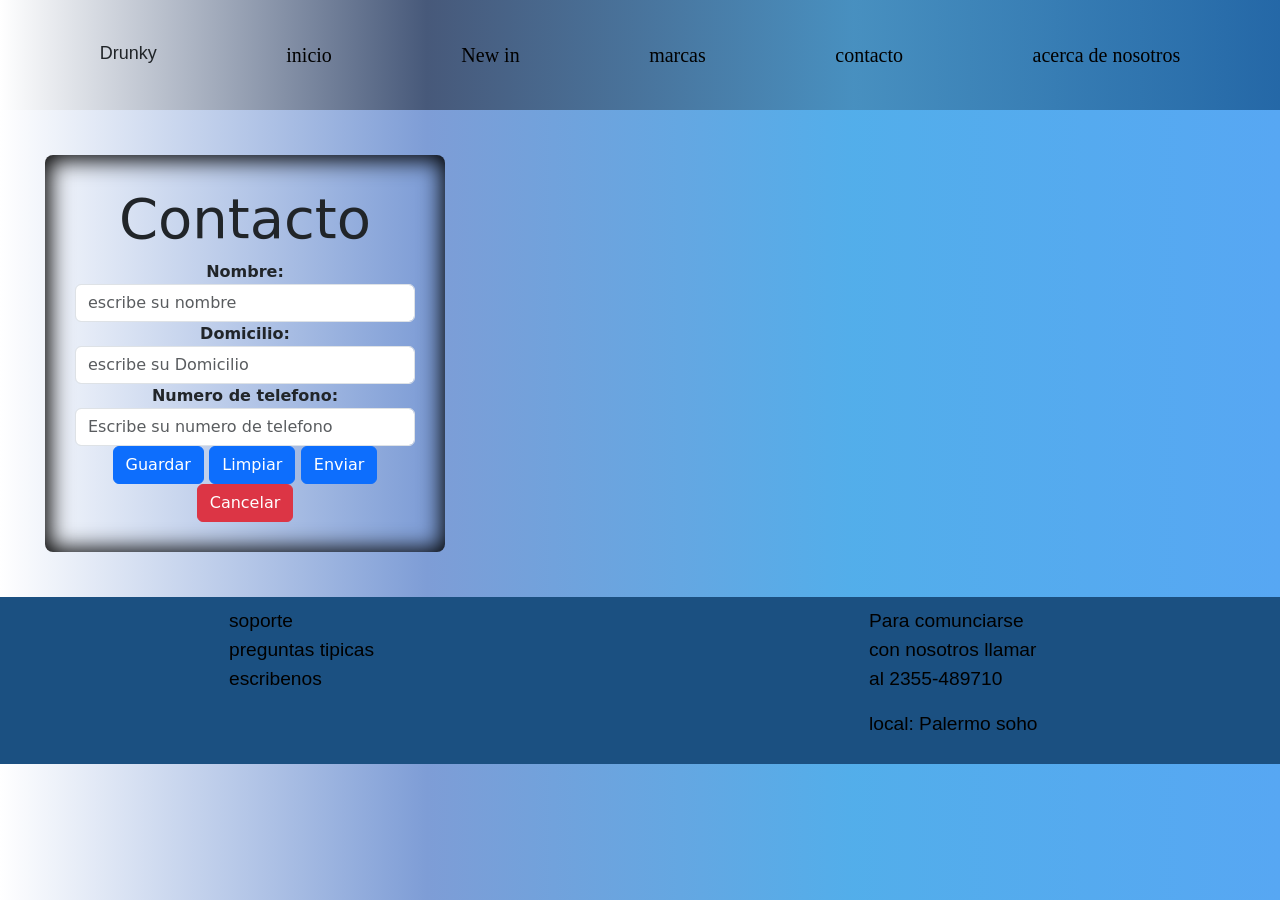
<file: pages/contacto.html>
<!DOCTYPE html>
<html lang="en">

<head>
    <meta charset="UTF-8">
    <meta http-equiv="X-UA-Compatible" content="IE=edge">
    <meta name="viewport" content="width=device-width, initial-scale=1.0">
    <link rel="stylesheet" href="../css/prueba.css">
    <title>Document</title>
    <link href="https://cdn.jsdelivr.net/npm/bootstrap@5.2.0-beta1/dist/css/bootstrap.min.css" rel="stylesheet"
        integrity="sha384-0evHe/X+R7YkIZDRvuzKMRqM+OrBnVFBL6DOitfPri4tjfHxaWutUpFmBp4vmVor" crossorigin="anonymous">
</head>

<body class="bodycontacto">


    <header>
        <nav class="principal">
            <div class="logo">
                Drunky
            </div>
            <a href="../index.html">inicio</a>
            <a href="newiin.html">New in</a>
            <a href="marcas.html">marcas</a>
            <a href="contacto.html">contacto </a>
            <a href="nosotros.html">acerca de nosotros</a>
        </nav>
    </header>
    <div class="col-sm-12 col-md-12 col-lg-12">
        <form action="" method="post" class="formulario">
            <h1 class="display-4 text-center">Contacto</h1>
            <div class="form-group">
                <label>Nombre:</label>
                <input type="text" placeholder="escribe su nombre" maxlength="20" id="nombre" name="nombre" class="form-control">
            </div>

            <div class="form-group">
                <label>Domicilio:</label>
                <input type="text" placeholder="escribe su Domicilio" maxlength="20" id="nombre" name="nombre" class="form-control">
            </div>


            <div class="form-group">
                <label>Numero de telefono:</label>
                <input type="number" placeholder="Escribe su numero de telefono" maxlength="20" id="nombre" name="nombre" class="form-control">
            </div>
        

            <div>
                <button type="submit" class="btn btn-primary btn-block">Guardar</button>
                <button type="submit" class="btn btn-primary btn-block">Limpiar</button>
                <button type="submit" class="btn btn-primary btn-block">Enviar</button>
                <a href="" class="btn btn-danger btn-block">Cancelar</a>
            </div>
        </form>
    </div>


    <footer>
        <div>
            <a href="#">soporte</a>
            <a href="#">preguntas tipicas</a>
            <a href="#">escribenos</a>
        </div>
        <div>
            <p>Para comunciarse con nosotros llamar al 2355-489710 </p>
            <p>local: Palermo soho</p>
        </div>
    </footer>







    <script src="https://cdn.jsdelivr.net/npm/bootstrap@5.2.0-beta1/dist/js/bootstrap.bundle.min.js"
        integrity="sha384-pprn3073KE6tl6bjs2QrFaJGz5/SUsLqktiwsUTF55Jfv3qYSDhgCecCxMW52nD2"
        crossorigin="anonymous"></script>
</body>

</html>
</file>
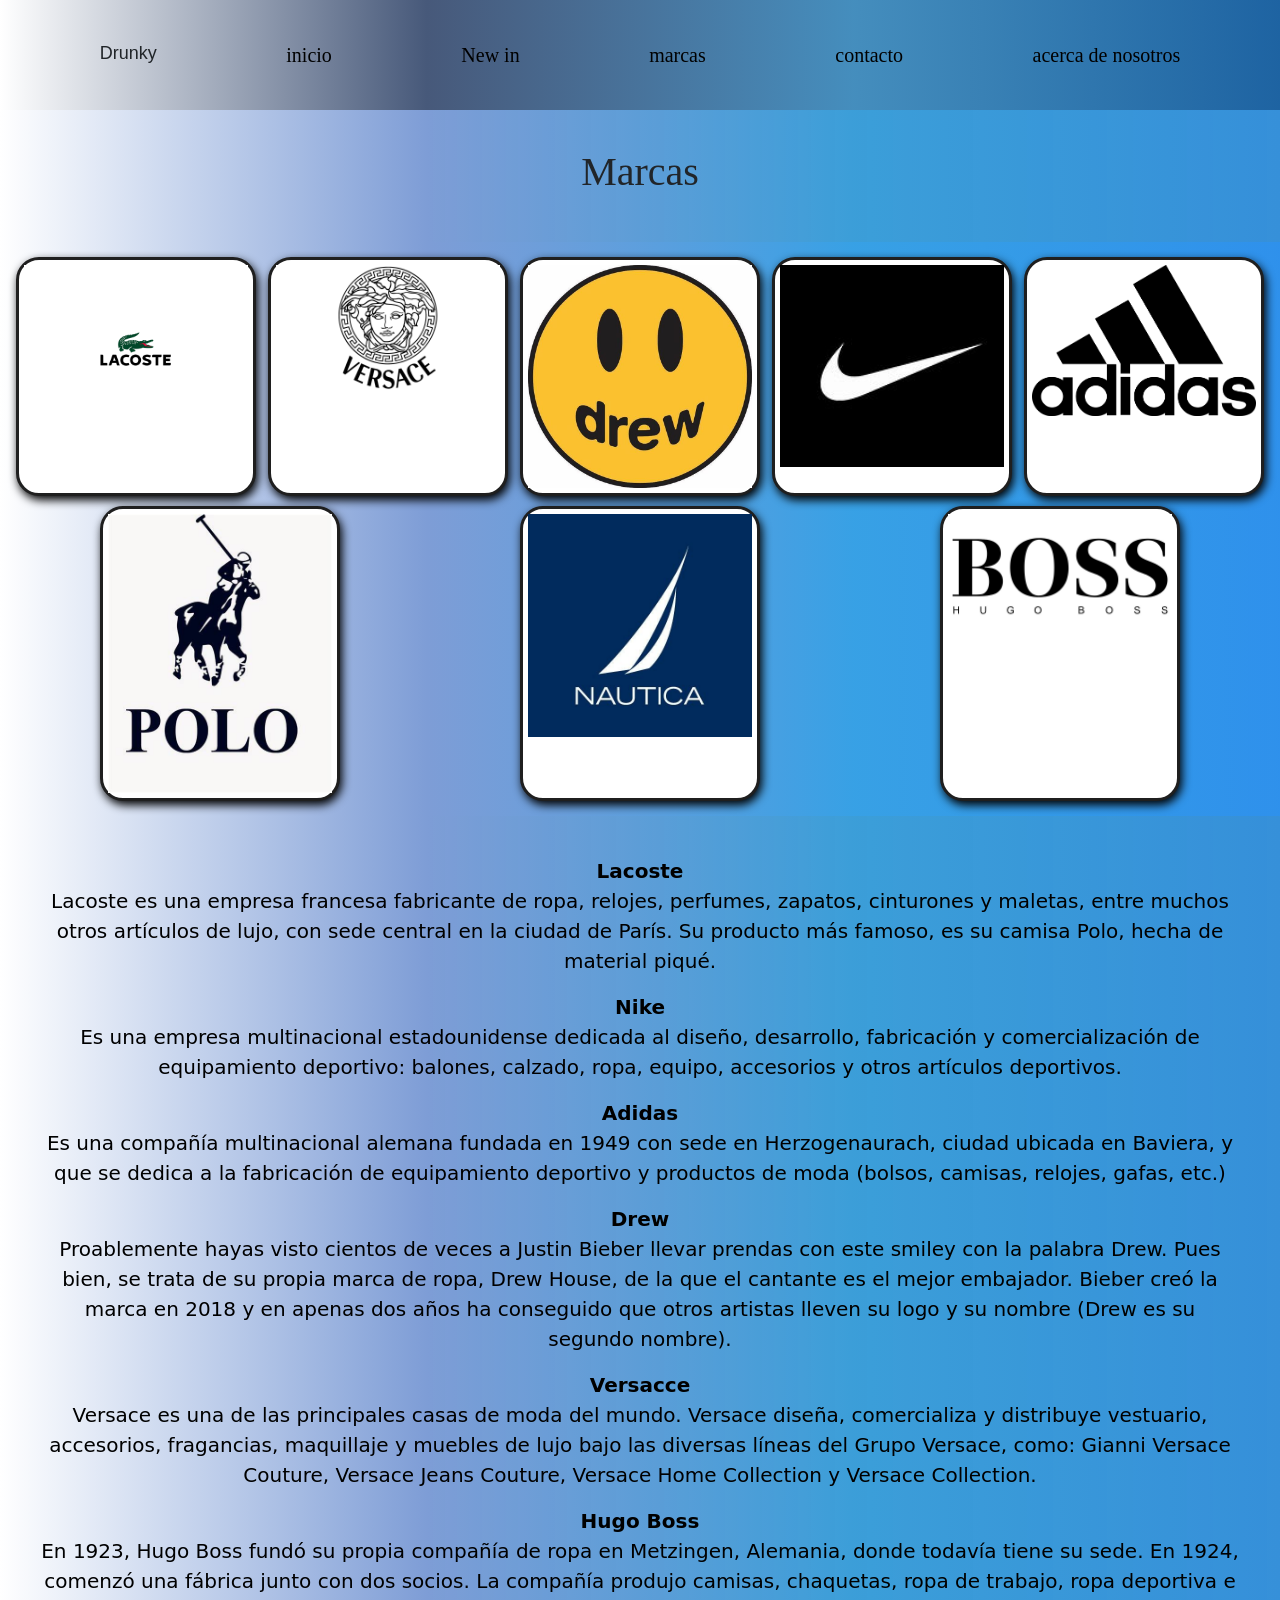
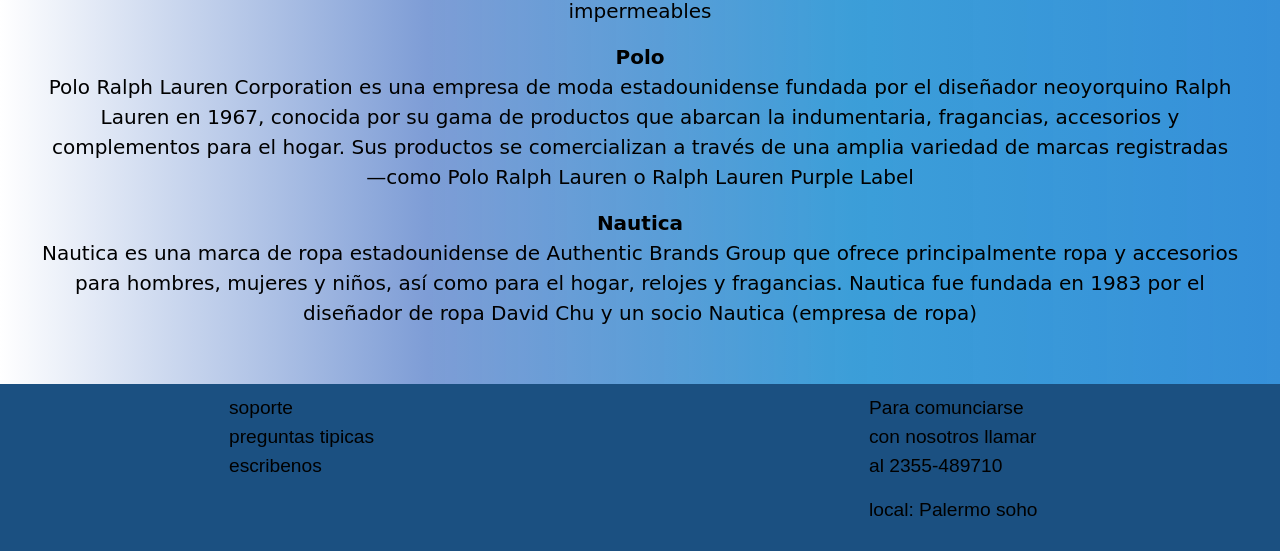
<file: pages/marcas.html>
<!DOCTYPE html>
<html lang="en">

<head>
    <meta charset="UTF-8">
    <meta http-equiv="X-UA-Compatible" content="IE=edge">
    <meta name="viewport" content="width=device-width, initial-scale=1.0">
    <meta name="keywords" content="Drunky, ropa, calzado, primeras marcas,ofertas">
    <meta name="description"
        content="Drunky es una marca de ropa , que te trae primeras marcas de afuera , como Lacoste , Gucci , Versacce, sin necesidad de viajar al exterior">
    <link rel="stylesheet" href="../css/prueba.css">
    <title>Document</title>
    <link href="https://cdn.jsdelivr.net/npm/bootstrap@5.1.3/dist/css/bootstrap.min.css" rel="stylesheet"
    integrity="sha384-1BmE4kWBq78iYhFldvKuhfTAU6auU8tT94WrHftjDbrCEXSU1oBoqyl2QvZ6jIW3" crossorigin="anonymous">
</head>

<body class="bodynosotros">
    <header>
        <nav class="principal">
            <div class="logo">
                Drunky
            </div>
            <a href="../index.html">inicio</a>
            <a href="newiin.html">New in</a>
            <a href="marcas.html">marcas</a>
            <a href="contacto.html">contacto </a>
            <a href="nosotros.html">acerca de nosotros</a>
        </nav>
    </header>
    <div class="div_h1">
        <h1>Marcas</h1>
    </div>

    <main class="marcas_main">
        <section class="marcasmain_section">

            <div>
                <img src="../img/simbolo lacoste.jpg" alt="logo-lacoste">
            </div>

            <div>
                <img src="../img/versacce simbolo.jpg" alt="logo-versacce">
            </div>

            <div>
                <img src="../img/logodrew.jpg" alt="logo-drew">
            </div>

            <div>
                <img src="../img/simbolo nike.jpg" alt="logo-nike">
            </div>
            <div>
                <img src="../img/adidaslogo.png" alt="logo-adidas">
            </div>
            <div>
                <img src="../img/polologo.jpg" alt="logo-polo">
            </div>
            <div>
                <img src="../img/nautica.jpg" alt="logo-nautica">
            </div>
            <div>
                <img src="../img/hugobosslogo.jpg" alt="logo-hugoboss">
            </div>
        </section>
    </main>

    <div class="infomarcas">
        <div>
            <strong>Lacoste</strong>
            <p>Lacoste es una empresa francesa fabricante de ropa, relojes, perfumes, zapatos, cinturones y maletas, entre muchos otros artículos de lujo, con sede central en la ciudad de París. Su producto más famoso, es su camisa Polo, hecha de material piqué.</p>
            <strong>Nike</strong>
            <p>Es una empresa multinacional estadounidense dedicada al diseño, desarrollo, fabricación y comercialización de equipamiento deportivo: balones, calzado, ropa, equipo, accesorios y otros artículos deportivos.</p>
            <strong>Adidas</strong>
            <p>Es una compañía multinacional alemana fundada en 1949 con sede en Herzogenaurach, ciudad ubicada en Baviera, y que se dedica a la fabricación de equipamiento deportivo y productos de moda (bolsos, camisas, relojes, gafas, etc.)</p>
            <strong>Drew</strong>
            <p>Proablemente hayas visto cientos de veces a Justin Bieber llevar prendas con este smiley con la palabra Drew. Pues bien, se trata de su propia marca de ropa, Drew House, de la que el cantante es el mejor embajador. Bieber creó la marca en 2018 y en apenas dos años ha conseguido que otros artistas lleven su logo y su nombre (Drew es su segundo nombre).</p>
            <strong>Versacce</strong>
            <p>Versace es una de las principales casas de moda del mundo. Versace diseña, comercializa y distribuye vestuario, accesorios, fragancias, maquillaje y muebles de lujo bajo las diversas líneas del Grupo Versace, como: Gianni Versace Couture, Versace Jeans Couture, Versace Home Collection y Versace Collection.</p>
            <strong>Hugo Boss</strong>
            <p>En 1923, Hugo Boss fundó su propia compañía de ropa en Metzingen, Alemania, donde todavía tiene su sede. En 1924, comenzó una fábrica junto con dos socios. La compañía produjo camisas, chaquetas, ropa de trabajo, ropa deportiva e impermeables</p>
            <strong>Polo</strong>
            <p>Polo Ralph Lauren Corporation es una empresa de moda estadounidense fundada por el diseñador neoyorquino Ralph Lauren en 1967, conocida por su gama de productos que abarcan la indumentaria, fragancias, accesorios y complementos para el hogar. Sus productos se comercializan a través de una amplia variedad de marcas registradas —como Polo Ralph Lauren o Ralph Lauren Purple Label</p>
            <strong>Nautica</strong>
            <p>Nautica es una marca de ropa estadounidense de Authentic Brands Group que ofrece principalmente ropa y accesorios para hombres, mujeres y niños, así como para el hogar, relojes y fragancias. Nautica fue fundada en 1983 por el diseñador de ropa David Chu y un socio Nautica (empresa de ropa)</p>
        </div>
        
    </div>

    <footer>
        <div>
            <a href="#">soporte</a>
            <a href="#">preguntas tipicas</a>
            <a href="#">escribenos</a>
        </div>
        <div>
            <p>Para comunciarse con nosotros llamar al 2355-489710 </p>
            <p>local: Palermo soho</p>
        </div>
    </footer>


    <script src="https://cdn.jsdelivr.net/npm/bootstrap@5.2.0-beta1/dist/js/bootstrap.bundle.min.js"
        integrity="sha384-pprn3073KE6tl6bjs2QrFaJGz5/SUsLqktiwsUTF55Jfv3qYSDhgCecCxMW52nD2"
        crossorigin="anonymous"></script>
</body>

</html>
</file>
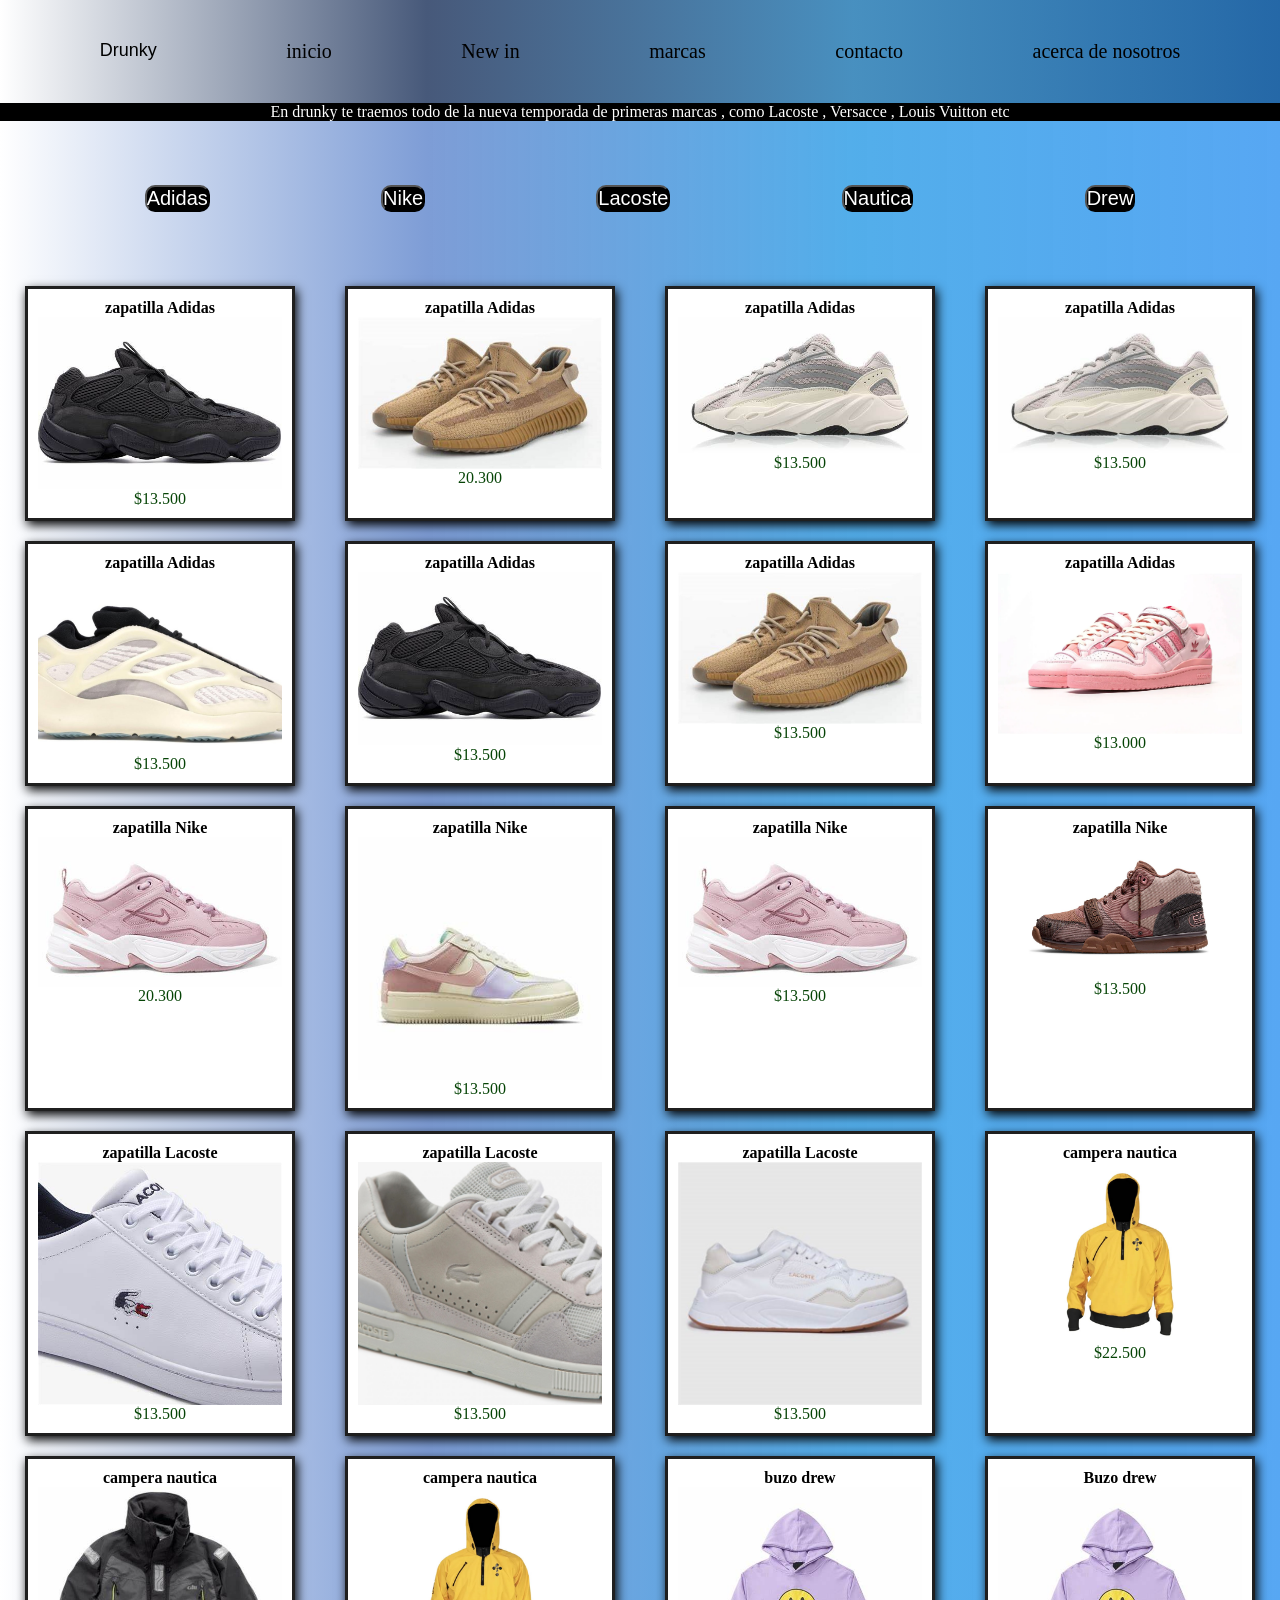
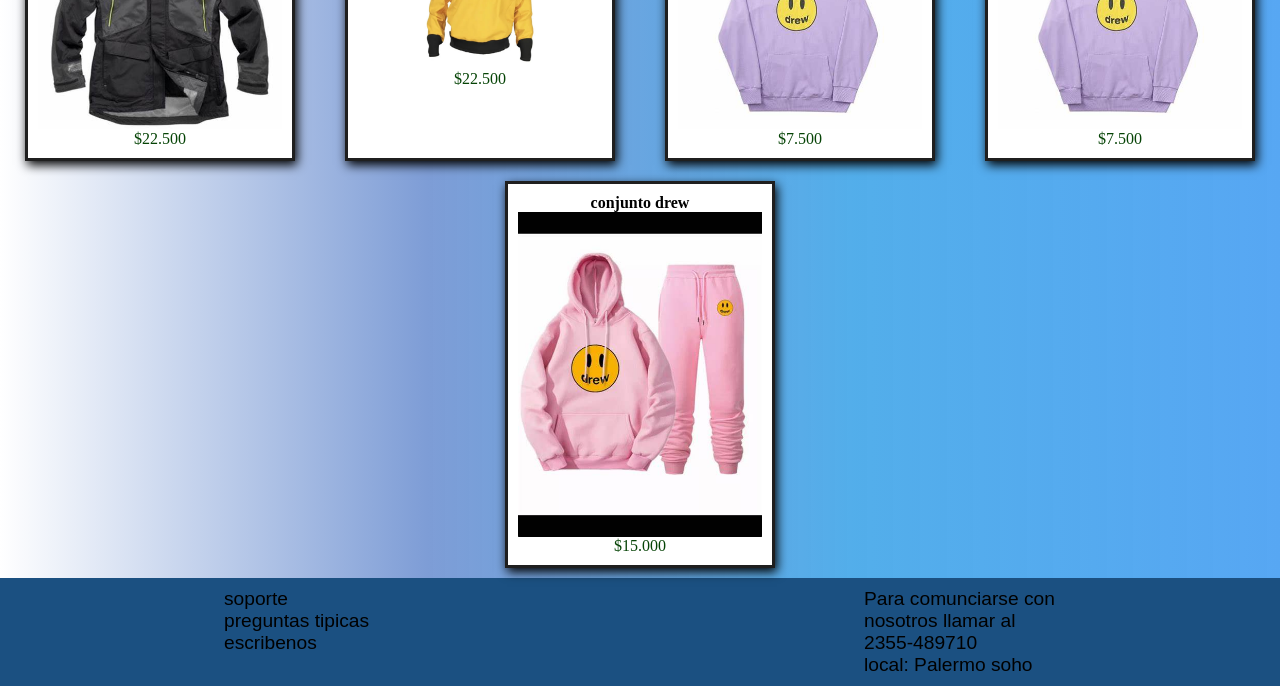
<file: pages/newiin.html>
<!DOCTYPE html>
<html lang="en">
<head>
    <meta charset="UTF-8">
    <meta http-equiv="X-UA-Compatible" content="IE=edge">
    <meta name="viewport" content="width=device-width, initial-scale=1.0">
    <link rel="stylesheet" href="../css/prueba.css">
    <meta name="keywords" content="Drunky, ropa, calzado, primeras marcas,ofertas">     
    <meta name="description" content="Drunky es una marca de ropa , que te trae primeras marcas de afuera , como Lacoste , Gucci , Versacce, sin necesidad de viajar al exterior">
    <title>New In</title>
</head>
<body>
    <header>
        <nav class="principal">
            <div class="logo">
                Drunky
            </div>
            <a href="../index.html">inicio</a>
            <a href="newiin.html">New in</a>
            <a href="marcas.html">marcas</a>
            <a href="contacto.html">contacto </a>
            <a href="nosotros.html">acerca de nosotros</a>
        </nav>
    </header>
        <main class="main_newin">
            <p class="parrafo_newin">En drunky te traemos todo de la nueva temporada de primeras marcas , como Lacoste ,
                Versacce , Louis Vuitton etc </p>    
        </main>


        <div class="marca1">
            <a href="./marcas.html"><button class="botonnew">Adidas</button></a>
            <a href="./marcas.html"><button class="botonnew">Nike</button></a>
            <a href="./marcas.html"><button class="botonnew">Lacoste</button></a>
            <a href="./marcas.html"><button class="botonnew">Nautica</button></a>
            <a href="./marcas.html"><button class="botonnew">Drew</button></a>
        </div>
        


        <div class="indumentaria">
            <div>
                <strong>zapatilla Adidas</strong>
                <img src="../img/zapatillanice.jpg" alt="zapatilla">
                <p>$13.500</p>
                </div>
    
            <div>
                <strong>zapatilla Adidas</strong>
                <img src="../img/zapatillasadidas.jpg" alt="zapatilla">
                <p>20.300</p>
            </div>
    
            <div>
                <strong>zapatilla Adidas</strong>
                <img src="../img/zapatillasadidas2.jpg" alt="zapatilla">
                <p>$13.500</p>
            </div>
    
            <div>
                <strong>zapatilla Adidas</strong>
                <img src="../img/zapatillasadidas4.jpg" alt="zapatilla">
                <p>$13.500</p>
            </div>
    
            <div>
                <strong>zapatilla Adidas</strong>
                <img src="../img/zapatillaadidas6.jpg" alt="zapatilla">
                <p>$13.500</p>
            </div>
    
            <div>
                <strong>zapatilla Adidas</strong>
                <img src="../img/zapatillanice.jpg" alt="zapatilla">
                <p>$13.500</p>
            </div>
    
            <div>
                <strong>zapatilla Adidas</strong>
                <img src="../img/zapatillasadidas.jpg" alt="zapatilla">
                <p>$13.500</p>
            </div>
    
            <div>
                <strong>zapatilla Adidas</strong>
                <img src="../img/zapatillaadidas4.webp" alt="zapatilla">
                <p>$13.000</p>
            </div>

    
            <div>
                <strong>zapatilla Nike</strong>
                <img src="../img/zapatillanike2.jpg" alt="zapatilla">
                <p>20.300</p>
            </div>
    
            <div>
                <strong> zapatilla Nike</strong>
                <img src="../img/zapatillanike3.jpg" alt="zapatilla">
                <p>$13.500</p>
            </div>
    
            <div>
                <strong>zapatilla Nike</strong>
                <img src="../img/zapatillanike2.jpg" alt="zapatilla">
                <p>$13.500</p>
            </div>
    
            <div>
                <strong>zapatilla Nike</strong>
                <img src="../img/zapatillanike.jpg" alt="zapatilla">
                <p>$13.500</p>
            </div>

            <div>
                <strong>zapatilla Lacoste</strong>
                <img src="../img/zapatillalacoste3.jpg" alt="zapatilla">
                <p>$13.500</p>
            </div>

            <div>
                <strong>zapatilla Lacoste</strong>
                <img src="../img/lacostezapas.jpg" alt="zapatilla">
                <p>$13.500</p>
            </div>
    
            <div>
                <strong>zapatilla Lacoste</strong>
                <img src="../img/zapatillalacoste2.jpg" alt="zapatilla">
                <p>$13.500</p>
            </div>

            <div>
                <strong> campera nautica</strong>
                <img src="../img/campera nautica2.jpg" alt="campera-nautica">
                <p>$22.500</p>
            </div>

            <div>
                <strong>  campera nautica</strong>
                <img src="../img/campera nautica.jpg" alt="campera-nautica">
                <p>$22.500</p>
            </div>

            <div>
                <strong> campera nautica</strong>
                <img src="../img/campera nautica2.jpg" alt="campera-nautica">
                <p>$22.500</p>
            </div>

            <div>
                <strong>buzo drew</strong>
                <img src="../img/buzodrew.jpg" alt="zapatilla">
                <p>$7.500</p>
            </div>

            <div>
                <strong>Buzo drew</strong>
                <img src="../img/buzodrew.jpg" alt="zapatilla">
                <p>$7.500</p>
            </div>

            <div>
                <strong>conjunto drew</strong>
                <img src="../img/conjuntodrew.jpg" alt="zapatilla">
                <p>$15.000</p>
            </div>

        </div>

        <footer>
            <div>
                <a href="#">soporte</a>
                <a href="#">preguntas tipicas</a>
                <a href="#">escribenos</a>
            </div>
            <div>
                <p>Para comunciarse con nosotros llamar al 2355-489710 </p>
                <p>local: Palermo soho</p>
            </div>
        </footer>
</body>
</html>
</file>
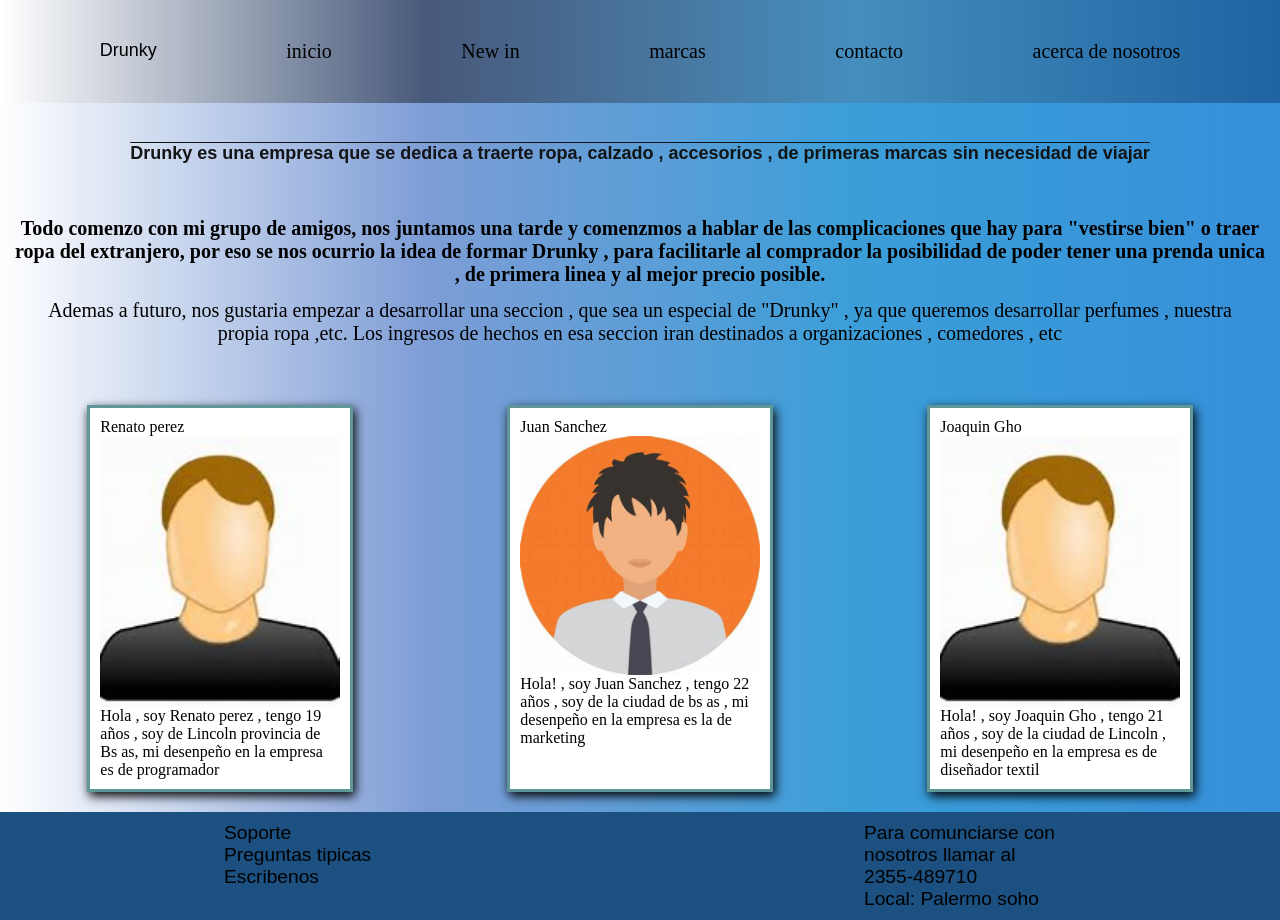
<file: pages/nosotros.html>
<!DOCTYPE html>
<html lang="en">
<head>
    <meta charset="UTF-8">
    <meta http-equiv="X-UA-Compatible" content="IE=edge">
    <meta name="viewport" content="width=device-width, initial-scale=1.0">
    <meta name="keywords" content="Drunky, ropa, calzado, primeras marcas,ofertas">
    <meta name="description"
        content="Drunky es una marca de ropa , que te trae primeras marcas de afuera , como Lacoste , Gucci , Versacce, sin necesidad de viajar al exterior">
    <link rel="stylesheet" href="../css/prueba.css">
    <title>Document</title>
</head>
<body class="bodynosotros">
    <header>
        <nav class="principal">
            <div class="logo">
                Drunky
            </div>
            <a href="../index.html">inicio</a>
            <a href="newiin.html">New in</a>
            <a href="marcas.html">marcas</a>
            <a href="contacto.html">contacto </a>
            <a href="nosotros.html">acerca de nosotros</a>
        </nav>
    </header>
        <main class="mainnosotros">
            <h1 class="titulo_nosotros">Drunky es una empresa que se dedica a traerte ropa, calzado , accesorios , de primeras marcas sin necesidad de viajar</h1>
            <h2 class="titulo_dosnosotros">Todo comenzo con mi grupo de amigos, nos juntamos una tarde y comenzmos a hablar de las complicaciones que hay para "vestirse bien" o traer ropa del extranjero, por eso se nos ocurrio la idea de formar Drunky , para facilitarle al comprador la posibilidad de poder tener una prenda unica , de primera linea y al mejor precio posible. 
            </h2>
            <p class="parrafonosotros">Ademas a futuro, nos gustaria empezar a desarrollar una seccion , que sea un especial de "Drunky" , ya que queremos desarrollar perfumes , nuestra propia ropa ,etc. Los ingresos de hechos en esa seccion iran destinados a organizaciones , comedores , etc</p>
        </main>
        
        <section class="usuarios">
            <div>
                <p> Renato perez</p>
                <img src="../img/usuario 1.jpg" alt="Perfil-persona">
                <p>Hola , soy Renato perez , tengo 19 años , soy de Lincoln provincia de Bs as, mi desenpeño en la empresa es de programador</p>
            </div>
            
            <div>
                <p>Juan Sanchez</p>
                <img src="../img/usuario 3.jpg" alt="Perfil-persona">
                <p>Hola! , soy Juan Sanchez , tengo 22 años , soy de la ciudad de bs as , mi desenpeño en la empresa es la de marketing</p>
            </div>

            <div>
                <p>Joaquin Gho</p>
                <img src="../img/usuario 1.jpg" alt="Perfil-persona">
                <p> Hola! , soy Joaquin Gho , tengo 21 años , soy de la ciudad de Lincoln , mi desenpeño en la empresa es de diseñador textil</p>
            </div>
        </section>

        <footer>
            <div>
                <a href="#">Soporte</a>
                <a href="#">Preguntas tipicas</a>
                <a href="#">Escribenos</a>
            </div>
            <div>
                <p>Para comunciarse con nosotros llamar al 2355-489710 </p>
                <p>Local: Palermo soho</p>
            </div>
        </footer>
    </header>
</body>
</html>
</file>
<file: css/prueba.css>
.bodycontacto {
  background-image: linear-gradient(to right, white, #7e9dd6, rgba(55, 161, 231, 0.863), rgba(45, 145, 240, 0.801)); }

header .logo {
  font-size: large;
  text-decoration: none;
  font-family: Verdana, Geneva, Tahoma, sans-serif; }

header nav {
  display: flex;
  justify-content: space-around;
  flex-wrap: wrap;
  background-image: linear-gradient(to right, white, #47597a, rgba(70, 139, 185, 0.863), rgba(24, 88, 148, 0.801));
  padding: 40px;
  margin: 0%;
  gap: 10px; }

header a {
  font-size: 20px;
  color: black;
  text-decoration: none;
  font-family: verdana; }

.formulario {
  text-align: center;
  max-width: 25em;
  padding: 30px;
  margin: 45px;
  font-weight: bold;
  border-radius: 0.5em;
  box-shadow: inset 1px 1px 22px 4px black; }

.fondoprincipal {
  background-image: linear-gradient(to right, white, #7e9dd6, rgba(55, 161, 231, 0.863), rgba(45, 145, 240, 0.801));
  display: flex;
  flex-direction: column;
  min-height: 100%; }

header .logo {
  font-size: large;
  text-decoration: none;
  font-family: Verdana, Geneva, Tahoma, sans-serif; }

header nav {
  display: flex;
  justify-content: space-around;
  flex-wrap: wrap;
  background-image: linear-gradient(to right, white, #47597a, rgba(70, 139, 185, 0.863), rgba(24, 88, 148, 0.801));
  padding: 40px;
  margin: 0%;
  gap: 10px; }

header a {
  font-size: 20px;
  color: black;
  text-decoration: none;
  font-family: verdana; }

.h1index {
  background-color: black;
  text-align: center;
  color: white;
  font-family: Cambria, Cochin, Georgia, Times, 'Times New Roman', serif; }

.mainindex {
  font-size: 40px;
  padding: 25px;
  margin: 60px; }
  .mainindex p {
    font-family: verdana;
    color: black; }
  .mainindex .boton {
    background-color: black;
    color: white;
    padding: 20px;
    margin: 20px;
    border-radius: 20px;
    font-size: 20px; }

.parrafo2 {
  background-color: black;
  color: white;
  margin-top: 40px;
  padding: 15px;
  text-align: center;
  font-size: 30px;
  font-family: verdana; }

footer {
  background-color: #1b5081;
  color: grey;
  display: flex;
  justify-content: space-around; }
  footer div {
    font-size: larger;
    font-family: Arial, Helvetica, sans-serif;
    text-decoration: none;
    width: 15%;
    margin: 5px;
    padding: 5px;
    display: flex;
    flex-direction: column; }
  footer a {
    text-decoration: none;
    font-family: Arial, Helvetica, sans-serif;
    color: grey; }

header .logo {
  font-size: large;
  text-decoration: none;
  font-family: Verdana, Geneva, Tahoma, sans-serif; }

header nav {
  display: flex;
  justify-content: space-around;
  flex-wrap: wrap;
  background-image: linear-gradient(to right, white, #47597a, rgba(70, 139, 185, 0.863), rgba(24, 88, 148, 0.801));
  padding: 40px;
  margin: 0%;
  gap: 10px; }

header a {
  font-size: 20px;
  color: black;
  text-decoration: none;
  font-family: verdana; }

.div_h1 h1 {
  text-align: center;
  font-size: 40px;
  font-family: verdana;
  padding: 1cm; }

.marcas_main section {
  display: flex;
  flex-wrap: wrap;
  justify-content: space-around;
  padding: 10px;
  background-image: linear-gradient(to right, white, #7e9dd6, rgba(55, 161, 231, 0.863), rgba(45, 145, 240, 0.801)); }

.marcas_main div {
  text-align: center;
  color: #020202;
  box-shadow: 2px 4px 10px 0 black;
  border-color: #1f1f1f;
  border-radius: 23px;
  border-style: solid;
  width: 19%;
  background-color: #fff;
  margin: 5px;
  padding: 5px;
  display: flex;
  flex-direction: column; }

footer {
  background-color: #1b5081;
  color: grey;
  display: flex;
  justify-content: space-around; }
  footer div {
    color: black;
    font-size: larger;
    font-family: Arial, Helvetica, sans-serif;
    text-decoration: none;
    width: 15%;
    margin: 5px;
    padding: 5px;
    display: flex;
    flex-direction: column; }
  footer a {
    text-decoration: none;
    font-family: Arial, Helvetica, sans-serif;
    color: black; }

.infomarcas {
  color: black;
  font-size: verdana;
  text-align: center;
  padding: 20px;
  margin: 20px;
  font-size: 20px; }

body {
  background-image: linear-gradient(to right, white, #7e9dd6, rgba(55, 161, 231, 0.863), rgba(45, 145, 240, 0.801)); }

header .logo {
  font-size: large;
  text-decoration: none;
  font-family: Verdana, Geneva, Tahoma, sans-serif; }

header nav {
  display: flex;
  justify-content: space-around;
  flex-wrap: wrap;
  background-image: linear-gradient(to right, white, #47597a, rgba(70, 139, 185, 0.863), rgba(24, 88, 148, 0.801));
  padding: 40px;
  margin: 0%;
  gap: 10px; }

header a {
  font-size: 20px;
  color: black;
  text-decoration: none;
  font-family: verdana; }

.main_newin p {
  background-color: black;
  text-align: center;
  color: white;
  font-family: Cambria, Cochin, Georgia, Times, 'Times New Roman', serif; }

.indumentaria {
  display: flex;
  justify-content: space-around;
  flex-wrap: wrap; }
  .indumentaria div {
    text-align: center;
    color: #064406;
    box-shadow: 2px 4px 10px 0 black;
    border-color: #1f1f1f;
    border-style: solid;
    width: 19%;
    background-color: #fff;
    margin: 10px;
    padding: 10px;
    display: flex;
    flex-direction: column; }
  .indumentaria strong {
    color: black;
    text-align: center; }

footer {
  background-color: #1b5081;
  color: grey;
  display: flex;
  justify-content: space-around; }
  footer div {
    color: black;
    font-size: larger;
    font-family: Arial, Helvetica, sans-serif;
    text-decoration: none;
    width: 15%;
    margin: 5px;
    padding: 5px;
    display: flex;
    flex-direction: column; }
  footer a {
    text-decoration: none;
    font-family: Arial, Helvetica, sans-serif;
    color: black; }

.marcasnew {
  background-color: black; }

.marca1 {
  font-size: 10px;
  display: flex;
  justify-content: space-around;
  gap: 10px;
  flex-wrap: wrap;
  text-align: center;
  padding: 5%;
  margin: auto; }
  .marca1 .botonnew {
    font-size: 20px;
    background-color: black;
    color: white;
    border-radius: 10px; }

.bodynosotros {
  background-color: #588c7e; }

header .logo {
  font-size: large;
  text-decoration: none;
  font-family: Verdana, Geneva, Tahoma, sans-serif; }

header nav {
  display: flex;
  justify-content: space-around;
  flex-wrap: wrap;
  background-image: linear-gradient(to right, white, #47597a, rgba(70, 139, 185, 0.863), rgba(24, 88, 148, 0.801));
  padding: 40px;
  margin: 0%;
  gap: 10px; }

header a {
  font-size: 20px;
  color: black;
  text-decoration: none;
  font-family: verdana; }

.titulo_nosotros {
  font-family: 'Lucida Sans', 'Lucida Sans Regular', 'Lucida Grande', 'Lucida Sans Unicode', Geneva, Verdana, sans-serif;
  text-align: center;
  font-size: large;
  color: rgba(16, 17, 17, 0.986);
  margin: 15px;
  padding: 20px;
  text-decoration: overline;
  margin: 20px; }

.titulo_dosnosotros {
  text-align: center;
  font-family: verdana;
  font-size: 20px;
  padding: 13px;
  float: left; }

.parrafonosotros {
  text-align: center;
  padding: 20px;
  margin: 20px;
  font-size: 20px;
  font-family: verdana; }

.usuarios {
  display: flex;
  justify-content: space-around;
  flex-wrap: wrap;
  padding: 10px; }
  .usuarios div {
    box-shadow: 2px 4px 10px 0 black;
    border-color: #5f9799;
    border-style: solid;
    width: 19%;
    background-color: #fff;
    margin: 10px;
    padding: 10px;
    display: flex;
    flex-direction: column; }

html {
  height: 100%; }

* {
  margin: 0;
  padding: 0; }
</file>
